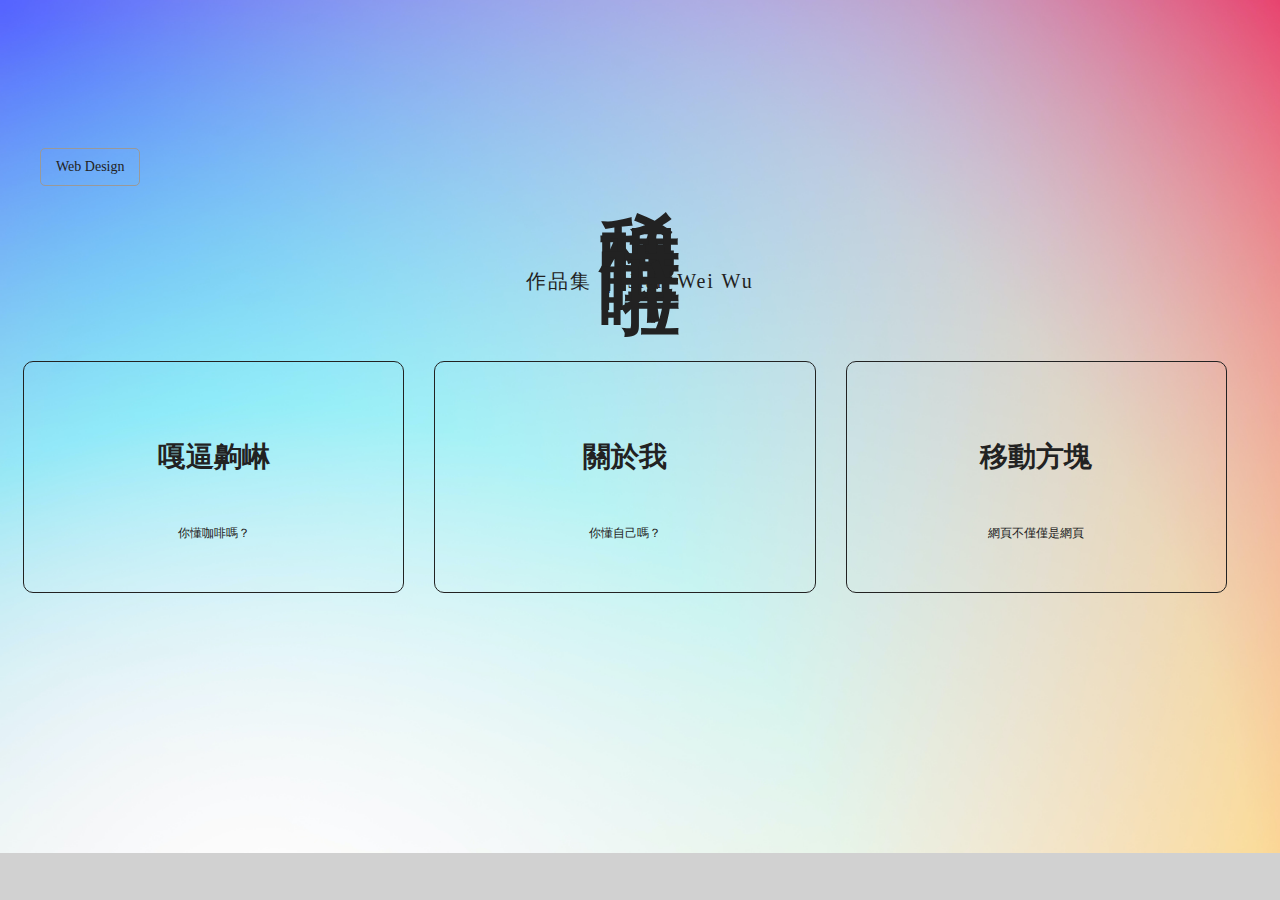
<file: index.html>
<!DOCTYPE html>
<html lang="en">
<head>
    <meta charset="UTF-8">
    <meta http-equiv="X-UA-Compatible" content="IE=edge">
    <meta name="viewport" content="width=device-width, initial-scale=1.0">
    <link rel="stylesheet" href="css/style.css">
    <title>稀哩嘩啦 | Portfolio</title>
    <link rel="icon" href="images/bitbug_favicon.ico">
</head>
<body>
    <div class="wrap">
        <div class="header">
            <div class="type">Web Design</div>
            <h1 class="show">稀哩嘩啦</h1>
            <div class="creator">作品集 ｜ Jian-Wei Wu</div>
        </div>
    </div>
    <ul class="productList">


        <li>
            <a href="hmtl/coffee/index.html" target="_blank">
                
                    <h4>嘎逼齁崊</h4>
                    <p>你懂咖啡嗎？</p>
                
            </a>
        </li>
        <li>
            <a href="hmtl/card/index.html" target="_blank">
                
                    <h4>關於我</h4>
                    <p>你懂自己嗎？</p>
                
            </a>
        </li>
        <li>
            <a href="hmtl/movebox/index.html" target="_blank">
                
                    <h4>移動方塊</h4>
                    <p>網頁不僅僅是網頁</p>
                
            </a>
        </li>

    </ul>
</body>
</html>
</file>
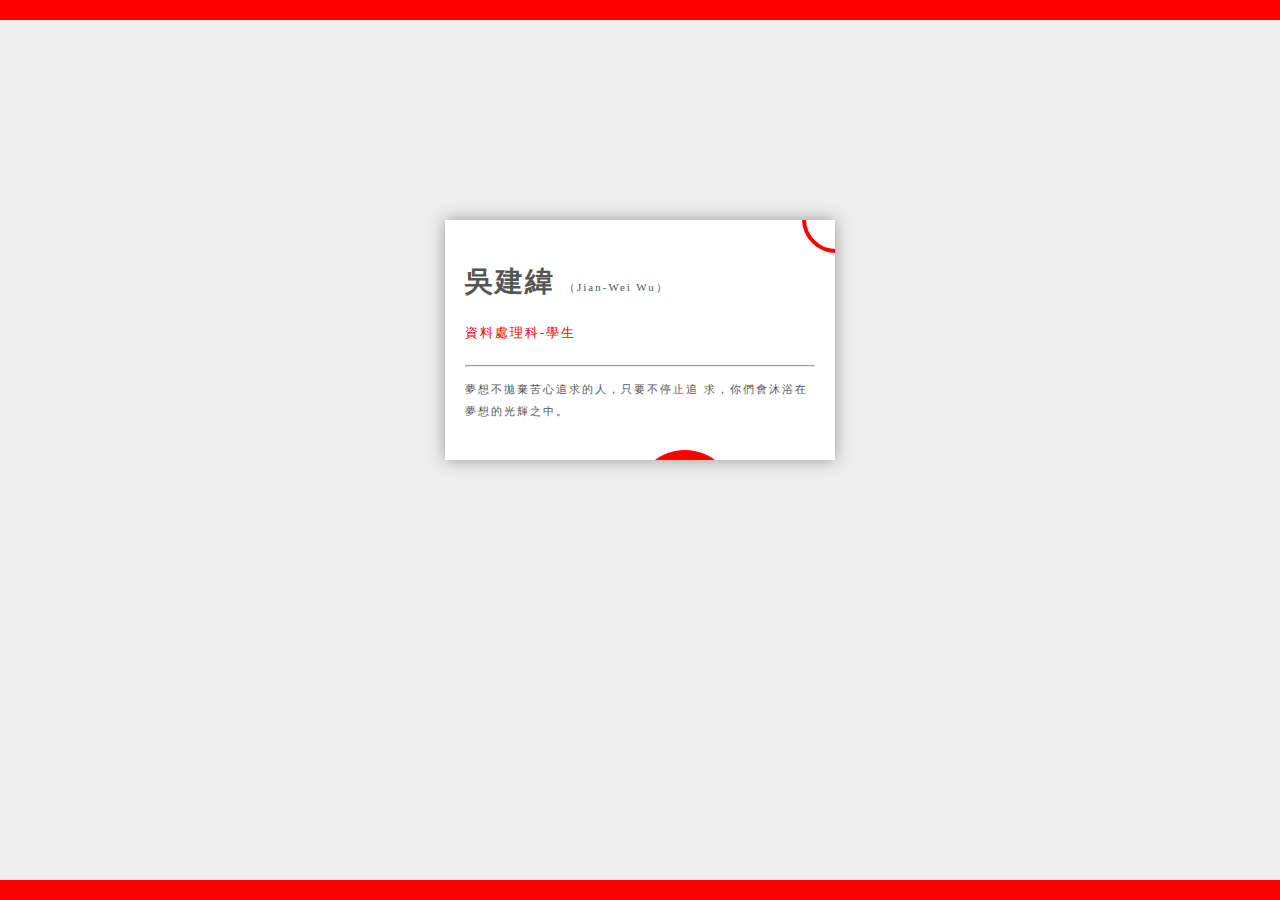
<file: hmtl/card/index.html>
<!DOCTYPE html>
<html lang="en" >
<head>
  <meta charset="UTF-8">
  <title>關於我</title>
  <link rel="stylesheet" href="./style.css">

</head>
<body>
<!-- partial:index.partial.html -->
<div class="namecard">
  <h2>吳建緯 <span>（Jian-Wei Wu）   </span>  </h2>
  <h5>資料處理科-學生</h5>
  <hr>
  <p>夢想不拋棄苦心追求的人，只要不停止追   求，你們會沐浴在夢想的光輝之中。</p>
  
  
  <div class="circle circle1"></div>
  <div class="circle circle2"></div>
</div>

<!-- partial -->
  
</body>
</html>
</file>
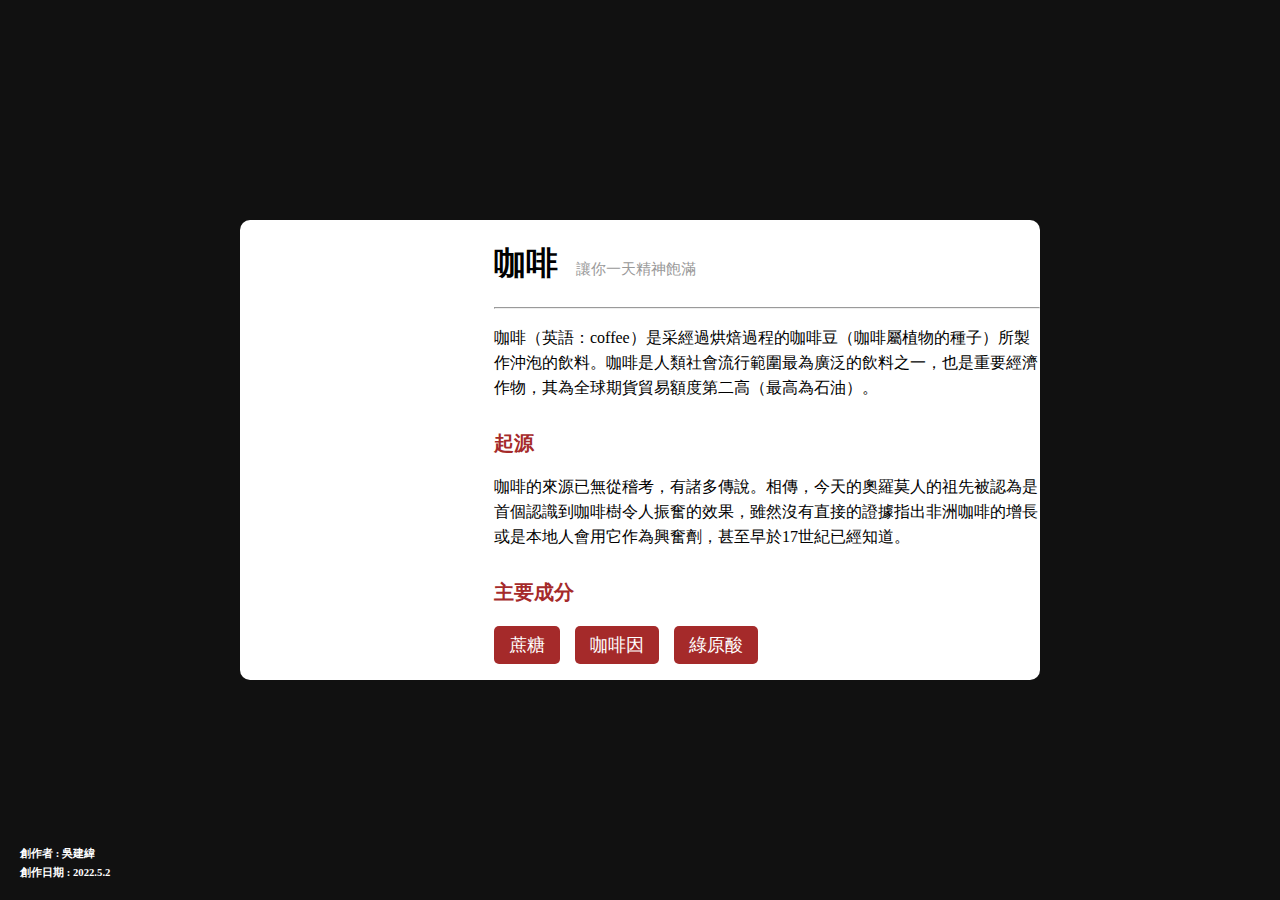
<file: hmtl/coffee/index.html>
<!DOCTYPE html>
<html lang="en" >
<head>
  <meta charset="UTF-8">
  <title>嘎逼齁崊</title>
  <link rel="stylesheet" href="./style.css">

</head>
<body>
<!-- partial:index.partial.html -->
<div class="card">
  <div class="left"></div>
  <div class="right">
    <h1>咖啡  <span>讓你一天精神飽滿</span></h1>
    <hr>
    <p>咖啡（英語：coffee）是采經過烘焙過程的咖啡豆（咖啡屬植物的種子）所製作沖泡的飲料。咖啡是人類社會流行範圍最為廣泛的飲料之一，也是重要經濟作物，其為全球期貨貿易額度第二高（最高為石油）。</p>
    
   
    
    <h2>起源</h2>
    <p>咖啡的來源已無從稽考，有諸多傳說。相傳，今天的奧羅莫人的祖先被認為是首個認識到咖啡樹令人振奮的效果，雖然沒有直接的證據指出非洲咖啡的增長或是本地人會用它作為興奮劑，甚至早於17世紀已經知道。</p>
    
    <h2>主要成分</h2>
    
   <ul>
     <li>蔗糖</li>
     <li>咖啡因</li>
     <li>綠原酸</li>
     
   </ul>
  </div>
</div>

<div class="creator">
  <h6>創作者 : 吳建緯</h6>
  <h6>創作日期 : 2022.5.2</h6>
</div>
<!-- partial -->
  
</body>
</html>
</file>
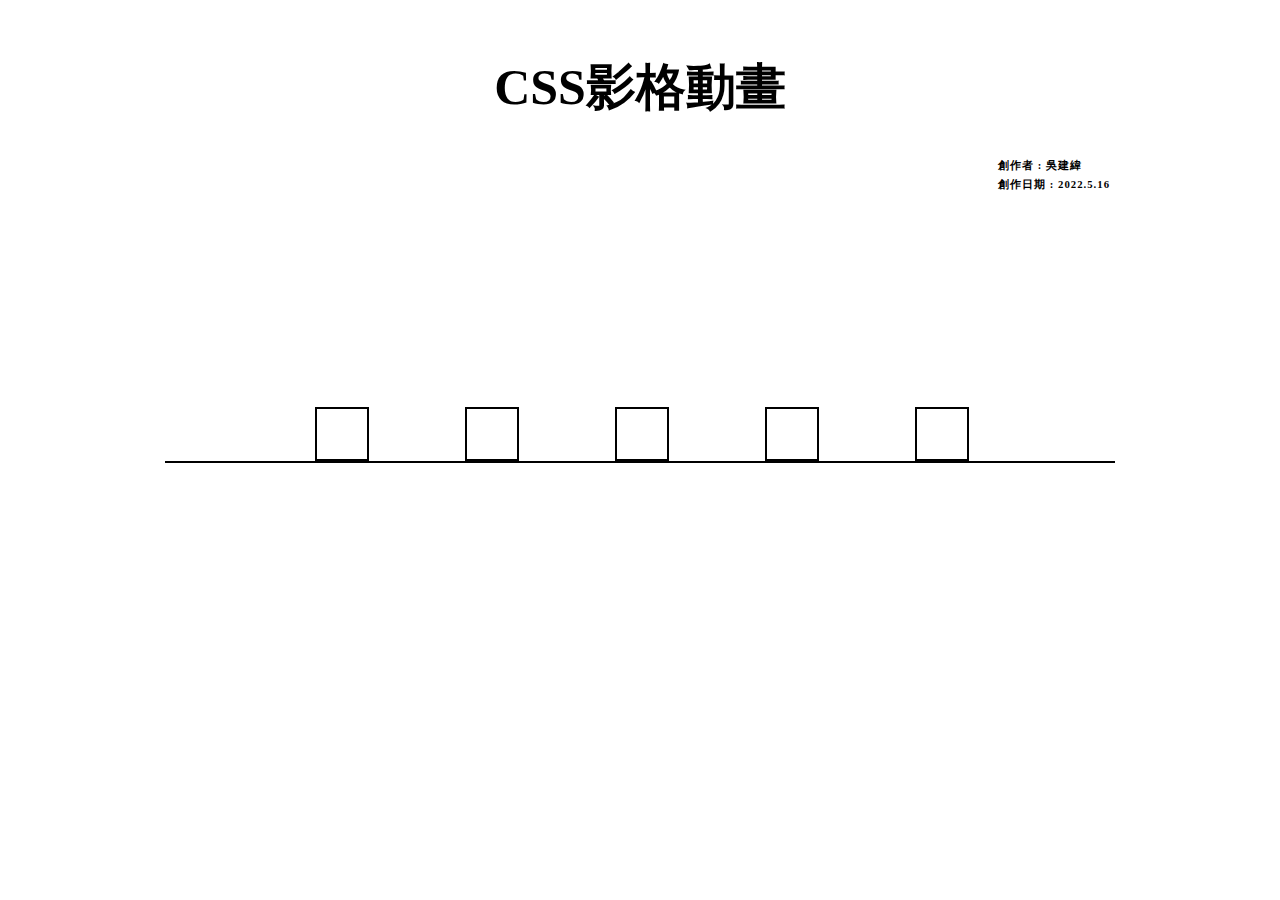
<file: hmtl/movebox/index.html>
<!DOCTYPE html>
<html lang="en" >
<head>
  <meta charset="UTF-8">
  <title>移動方塊</title>
  <link rel="stylesheet" href="./style.css">

</head>
<body>
<!-- partial:index.partial.html -->
<div class="wrap">
  <h1 class="title">CSS影格動畫</h1>
  
  <div class="creator">
    <h6>創作者 : 吳建緯</h6>
    <h6>創作日期 : 2022.5.16</h6>
  </div>
    <div class="box">
      <div class="block block1"></div>
      <div class="block block2"></div>
      <div class="block block3"></div>
      <div class="block block4"></div>
      <div class="block block5"></div>
    </div>
</div>
<!-- partial -->
  
</body>
</html>
</file>
<file: css/style.css>
body{
    font-family: '微軟正黑體';
    color: #222;
    background-color: #d1d1d1;

    /* 避免文字被選取 us */
    user-select: none;
    background-image: url(../images/bg.jpg);
   
  /* 背景圖片顯示方式 bgzc */   /* cover = 上下左右撐滿 */
  background-size: cover;


  

	/* 有需要再用 */	

	/* 定位圖片內容 bgp，使用%數，第一個數值移動圖片左右，第二格數值移動圖片上下，例如: 10% 20% */
	background-position: 0% 0%;

	/* 背景圖片不重複 bgrn */
  background-repeat: no-repeat;

  /* 隱藏超出區域的地方 ov */
  overflow: hidden;
}

/* 自己建的div，用來放作品集的所有內容 */
.wrap{
    /* 螢幕最大不超過1200px，變小會自動縮小 maw */
    max-width: 1200px;
    
    /* 中間區塊置中 m0-a*/
    margin: 0 auto;

		/* 內距 */
    padding: 20px;
}

/* 標題與創作者區塊 */
.header{
    /* 文字置中 tac */
    text-align: center;
}

 /* Web Design*/
.type{
    /* 絕對定位 */
    position: absolute;

    /* 外型 */
    font-size: 14px;
    padding: 10px 15px;
    border-radius: 5px;
    border: 1px solid #999;

    /* 動畫時間 trsdu */
    transition-duration: 0.5s;
}

/* Web Design 滑鼠移入效果 */
.type:hover{
    background-color: #fff;
}
  

/* 還給學生先做 */


/* 作品名稱 */
.show{

    /* 垂直顯示 wm */
    writing-mode: vertical-lr;
		
		/* 水平置中 */
    margin-left: auto;
    margin-right: auto;    

		
    font-size: 80px;
    letter-spacing: 15px;

    /* 離上方的距離 */
    margin-top: 10%;
}

/* 創作者資訊 */
.creator{

		
    font-size: 20px;
    letter-spacing: 2px;
		
		/* 字體粗細，範圍是100（細） - 900（粗） */
    font-weight: 300;

    /* 離上下方距離設定 */
    margin-top: 5%;
    margin-bottom: 30px;
}
ul{
    /* 去除預設樣式 lisn、左邊內距 pl */
    list-style: none;
    padding-left: 0px;

    /* 水平並排 df、水平置中 jcc */
    display: flex;
    justify-content: center;
    /* align-items: center; */
}

/* 作品項目 */
li{
    /* 基礎樣式 */
    width: 30%;
    height: 230px;
    border-radius: 10px;
    border: 1px solid #222;
    /* border: 1px solid rgba(255, 255, 255, 0.3); */
    
    /* 向右間隔 */
    margin-right: 30px;
    
    /* 動畫完成時間 */
    transition-duration: 0.5s;
    
}

/* 作品項目 - 滑鼠移入效果 */
li:hover{
    background-color: #bbb;
}


/* 超連結 */
a {
    /* 去除文字樣式 tdn */
    text-decoration: none;
    color: #222;
    height: 100%;
    
    
    /* 位置調整 */
    /* 顯示方式 df */
    display: flex;

    /* 水平置中 jcc */
    justify-content: center;

    /* 垂直置中 aic */
    align-items: center;

    /* 更改排列方向為上下 fxdc */
    flex-direction: column;
  }

/* 作品標題 */
h4{
    font-size: 28px;
}

/* 作品介紹 */
p{
    font-size: 12px;
}


  /* 響應式網頁 */
  @media(max-width:992px){
    ul{
      flex-direction: column;
    }

    li{
      width: 100%;
      max-width: 400px;
      margin-right: 0px;
      margin-bottom: 30px;
    }
  }
</file>
<file: hmtl/card/style.css>
*{
  font-family:微軟正黑體;
  letter-spacing: 2px;
  font-weight:100;
  color:#555;
/*   border: solid 1px; */
}

html,body{
  width:100%;
  height:100%;
  margin:0px;
  padding:0px;
}

.namecard{
  width: 350px;
  height: 200px;
  margin:auto;
  margin-top:200px;
  padding: 20px;
  position: relative;
  background-color: white;
  overflow:hidden;
  box-shadow: 0px 0px 15px #999;
  transition: 0.5s;
}

h3{
  position: fixed;
  bottom: 10px;
  width: 100%;
  text-align:center;
}

h5{
  color: red;
}
h2{
  font-weight:800;
  font-size:28px;
}

span{
  font-size:11px;
}

p{
  font-size:11px;
  line-height:22px;
}

.circle{
  width: 100px;
  height: 100px;
  border-radius:100%;
  position: absolute;
  transition: 0.5s;
}

.circle1{
  right:100px;
  bottom:-90px;
  color: red;
  background-color: red;
  transition: 0.5s;
  
}

.circle2{
  border: solid 4px;
  width: 60px;
  height: 60px;
  right:-35px;
  top: -35px;
  color: red;
}

body{
  border-top: 20px solid red ;
  border-bottom: 20px solid red ;
  box-sizing:border-box;
  background-color: #eee;
}

.namecard:hover{
  transform:translate(-10px,-10px);
  box-shadow:10px 10px 30px #999;
}

.namecard:hover .circle1{
  transform: translatey(-7px);
}

.namecard:hover .circle2{
  transform: scale(1.3);
}
</file>
<file: hmtl/coffee/style.css>
*{
/*   border:1px solid black; */
  font-family:微軟正黑體;
}

html,body{
  width:100%;
  height:100%;
  margin:0;
  display: flex;
  justify-content: center;
  align-items: center;
  background-color: #111;
}

.card{
  width:800px;
  display: flex;
  background-color: white;
  border-radius:10px;
  overflow:hidden;
 }

.left{
  width:30%;
  background-image: url(https://upload.wikimedia.org/wikipedia/commons/thumb/c/c5/Roasted_coffee_beans.jpg/1280px-Roasted_coffee_beans.jpg);
  
  background-size: cover;
}

.right{
  width:70%;
  padding-left:20px;
}

.right span{
  font-size:15px;
  color:#999;
  margin-left: 10px;
  font-weight: normal;
}

.right h2{
  font-size:20px;
  margin-top:30px;
  color: brown;
}

.right p{
  line-height:25px;
}

.right ul{
  list-style:none;
  float:left;
  display: flex;
  padding-left:0;
  margin-top:3px;
}

.right ul li{
  height: 18px;
  margin-right:15px;
  padding:10px 15px;
  border-radius:5px;
  background: brown;
  color:white;
  font-size: 18px;
  line-height:18px;
}

.creator{
  position: absolute;
  left:15px;
  bottom:15px;
}

.creator h6{
  margin:5px;
  color:white;
}
</file>
<file: hmtl/movebox/style.css>
html,body{
  height: 100%;
  margin: 0;
  display: flex;
  justify-content: center;
}
.wrap{
  width: 950px;
  margin-top: 20px;
}
.title{
  font-size: 50px;
  text-align: center;
}
.creator{
  float: right;
}
.creator h6{
  margin: 5px;
  letter-spacing: 1px;
}

.box{
  height: 150px;
  border-bottom: 2px solid #000;
  margin-top: 20%;
  position: relative;
}
.block{
  width: 50px;
  height: 50px;
  border: 2px solid #000;
  position: absolute;
  bottom: 0;
}
.block1{
  left: 150px;
  animation: a1 2s infinite;
}
@keyframes a1{
  0%{
    bottom: 100px;
  }
  50%{
    bottom: 0;
    background-color: blue;
  }
  100%{
    bottom: 100px;
  }
}
.block2{
  left: 300px;
  animation: ani2 2s infinite;
  animation: delay: 1s;
}

@keyframes ani2{
  0%{
    bottom: 100px;
  }
  30%{
   
    background-color: #fff;
    transform: rotate(0deg);
    }
  
  50%{
    bottom: 0px;
    transform: rotate(180deg);
    background-color: red;
  }
  70%{
     background-color: #fff;
    transform: rotate(0deg);
  }
  100%{
    bottom: 100px;
  }
}  
.block3{
  left: 450px;
  animation: ani3 2s infinite; 
}
@keyframes ani3 {
  0%{
    
  }
  50%{
    transform: scale(0.5);
  }
  100%{
    
  }
}
.block4{
  left: 600px;
  animation: ani4 1s infinite;
}
 @keyframes ani4 {
   0%{
     transform: translate(0px, 0px);
   }
   20%{
     transform: translate(50px, 0px);
   }
   40%{
     transform: translate(50px, -50px);
   }
   60%{
     transform: translate(0px, -50px);
   }
   80%{
     transform: translate(0px, 0px);
   }
 }
.block5{
  left: 750px;
  animation: ani5 2s infinite;
}

@keyframes ani5 {
  0%{
    transform: skewx(20deg);
    transform-origin: 0% 100%;
  }
  50%{
     transform: skewx(-20deg);
    transform-origin: 0% 100%;
  }
  100%{
     transform: skewx(20deg);
    transform-origin: 0% 100%;
  }
}
</file>
